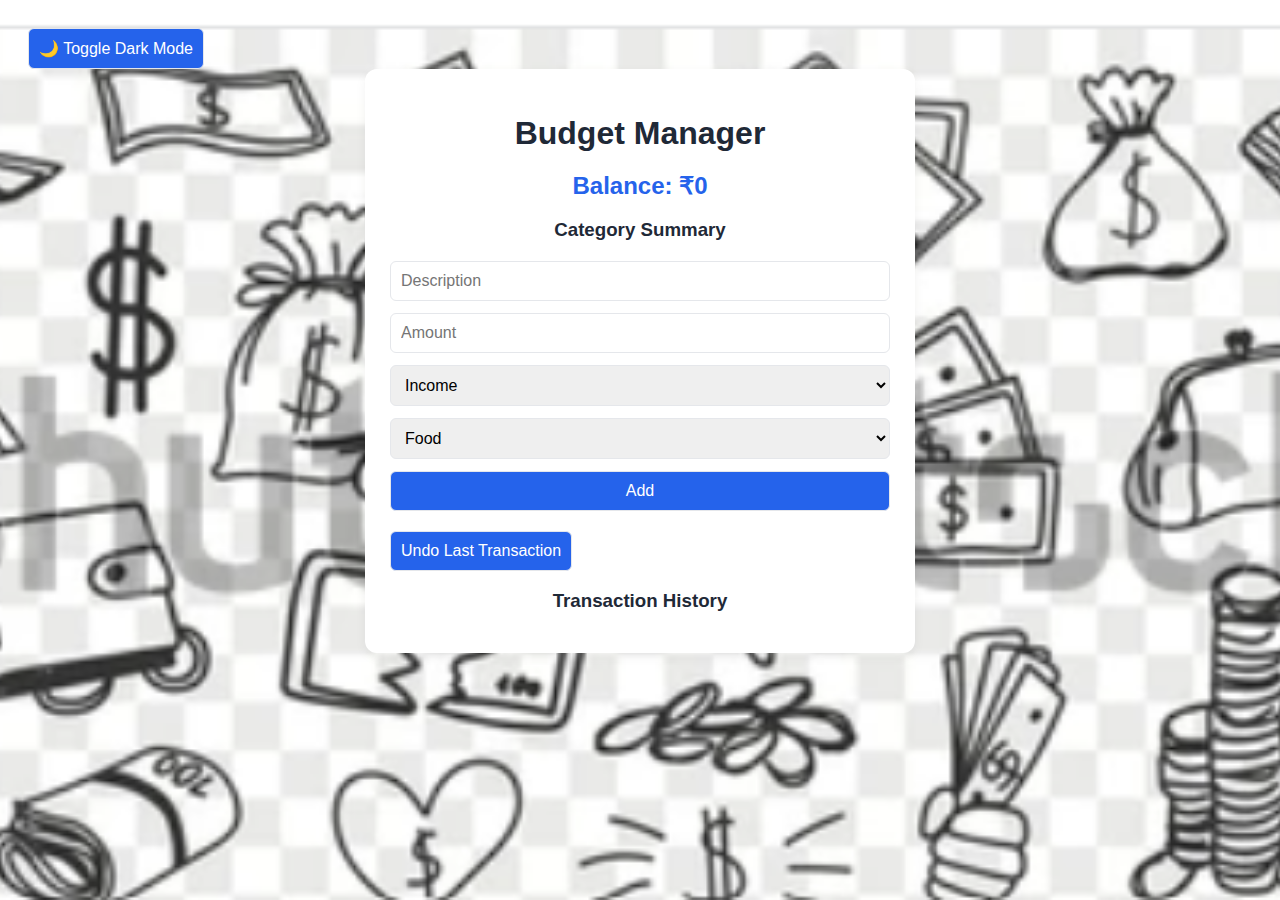
<file: Untitled-1.html>
<!DOCTYPE html>
<html lang="en">
<head>
  <meta charset="UTF-8">
  <meta name="viewport" content="width=device-width, initial-scale=1.0">
  <title>Budget Manager</title>
  <link rel="stylesheet" href="style.css">
</head>
<body>
    <button id="theme-toggle">🌙 Toggle Dark Mode</button>

  <div class="container">
    <h1>Budget Manager</h1>

    <div class="balance">
      <h2>Balance: ₹<span id="balance">0</span></h2>
    </div>
<div class="category-summary" id="category-summary">
  <h3>Category Summary</h3>
  <ul id="category-list"></ul>
</div>

    <form id="transaction-form">
      <input type="text" id="desc" placeholder="Description" required>
      <input type="number" id="amount" placeholder="Amount" required>
      <select id="type">
        <option value="income">Income</option>
        <option value="expense">Expense</option>
      </select>
      <select id="category">
        <option value="food">Food</option>
        <option value="transport">Transport</option>
        <option value="shopping">Shopping</option>
        <option value="others">Others</option>
      </select>
      <button type="submit">Add</button>
    </form>

    <button id="undo-btn">Undo Last Transaction</button>

    <h3>Transaction History</h3>
    <ul id="history-list"></ul>
  </div>

  <script src="script.js"></script>
</body>
</html>
</file>
<file: style.css>
body {
  font-family: 'Segoe UI', sans-serif;
  background: url('image.png') no-repeat center center fixed;
  background-size: cover;
  padding: 20px;
  color: #1f2937;
}


.container {
  max-width: 500px;
  margin: auto;
  background: #ffffff;
  padding: 25px;
  border-radius: 12px;
  box-shadow: 0 4px 12px rgba(0, 0, 0, 0.05);
}

h1, h2, h3 {
  text-align: center;
  margin-bottom: 15px;
}

.balance h2 {
  color: #2563eb;
}

form, #undo-btn {
  display: flex;
  flex-direction: column;
  gap: 12px;
  margin-top: 20px;
}

input, select, button {
  padding: 10px;
  font-size: 16px;
  border: 1px solid #e5e7eb;
  border-radius: 6px;
  outline: none;
}

button {
  background-color: #2563eb;
  color: white;
  cursor: pointer;
  transition: background 0.2s ease-in-out;
}

button:hover {
  background-color: #1d4ed8;
}

#history-list {
  list-style: none;
  padding: 0;
  margin-top: 15px;
}

#history-list li {
  padding: 10px;
  margin: 8px 0;
  background: #e0f2fe;
  border-left: 6px solid #2563eb;
  border-radius: 6px;
}

.income {
  color: #16a34a;
}

.expense {
  color: #dc2626;
}
</file>
